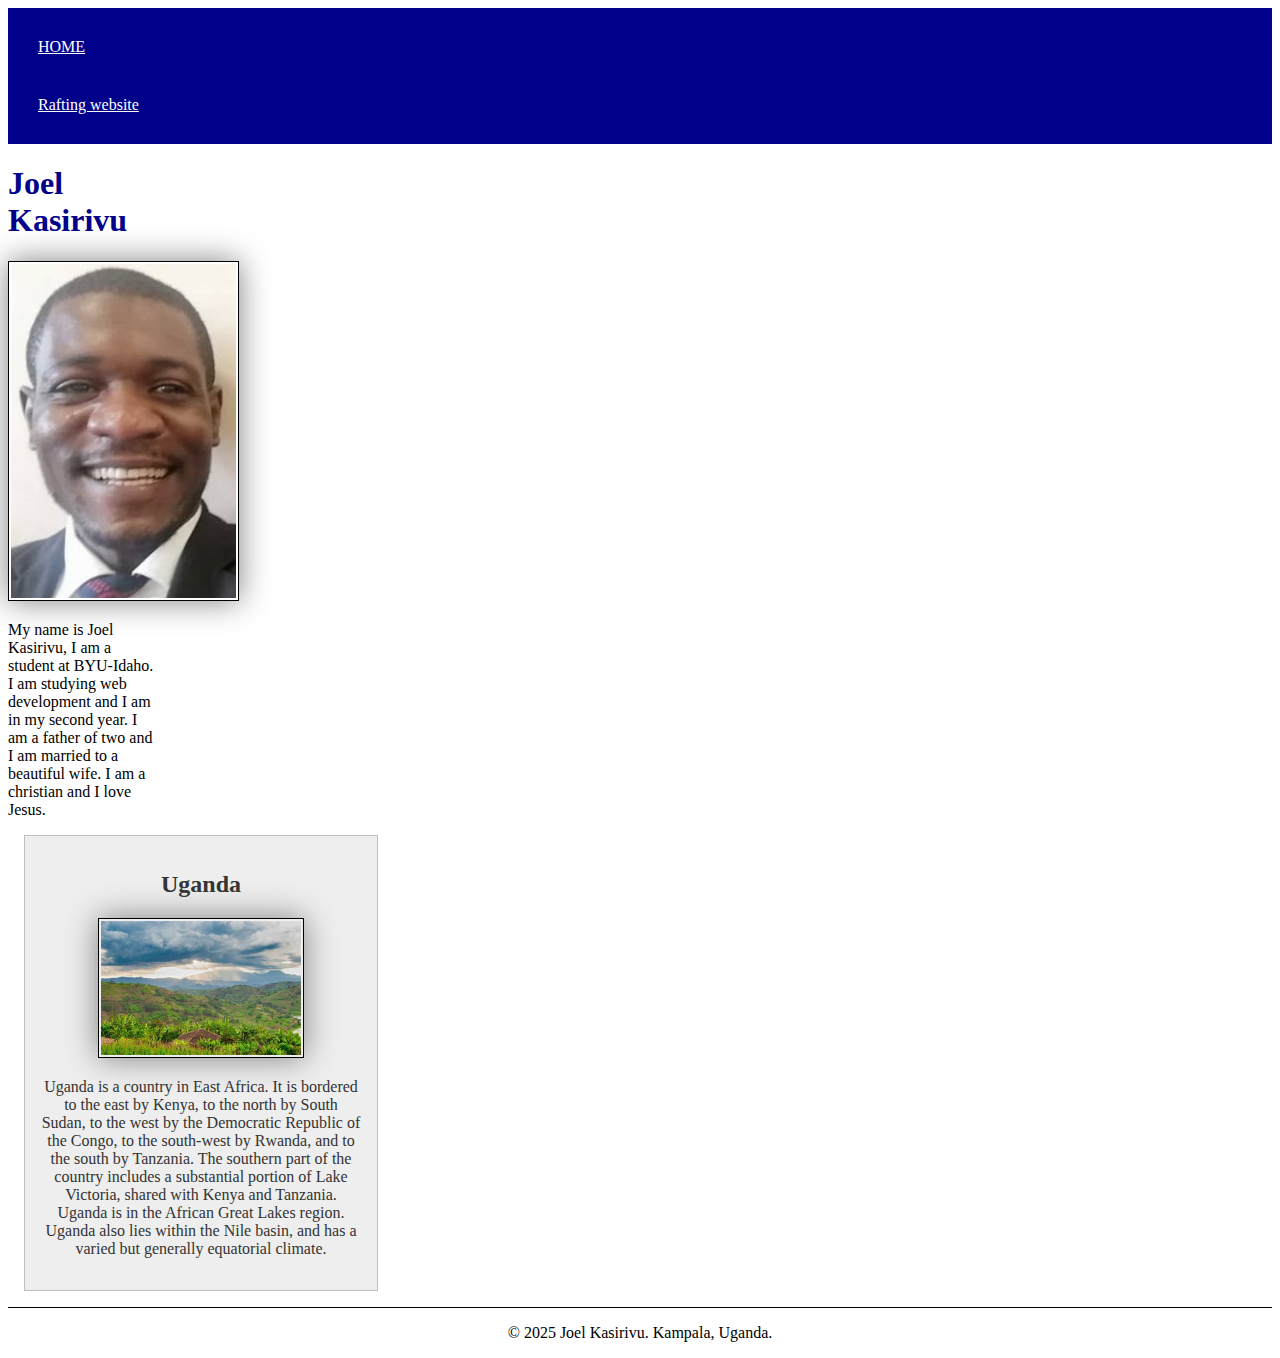
<file: index.html>
<!DOCTYPE html>
<html lang="en">
<head>
    <meta charset="UTF-8">
    <meta name="viewport" content="width=device-width, initial-scale=1.0">
    <title>Joel Kasirivu |Wdd130</title>
    <link rel="stylesheet" href="styles/styles.css">
    <meta name="description" content="Joel Kasirivu's personal website, web devolopement"">
    <meta name="author" content="Joel Kasirivu">
</head>
<body>
    <header>
        <nav>
            <a href="#">HOME</a>
            <a href="wwr/">Rafting website</a>
        </nav>
    </header>
    <main>
        <h1>Joel Kasirivu</h1>
        <img src="aboutme/images/profile.jpg" alt="Joel Kasirivu">
        <p>My name is Joel Kasirivu, I am a student at BYU-Idaho. I am studying web development and I am in my second year. I am a father of two and I am married to a beautiful wife. I am a christian and I love Jesus.</p>
    </main>
    <aside>
        <h2>Uganda</h2>
        <img src="aboutme/images/uganda.jpeg" alt="Uganda the pearl of Africa">
        <p>Uganda is a country in East Africa. It is bordered to the east by Kenya, to the north by South Sudan, to the west by the Democratic Republic of the Congo, to the south-west by Rwanda, and to the south by Tanzania. The southern part of the country includes a substantial portion of Lake Victoria, shared with Kenya and Tanzania. Uganda is in the African Great Lakes region. Uganda also lies within the Nile basin, and has a varied but generally equatorial climate.</p>
    </aside>
    <footer>
        <p>© 2025 Joel Kasirivu. Kampala, Uganda.</p>
    </footer>
</body>
</html>
</file>
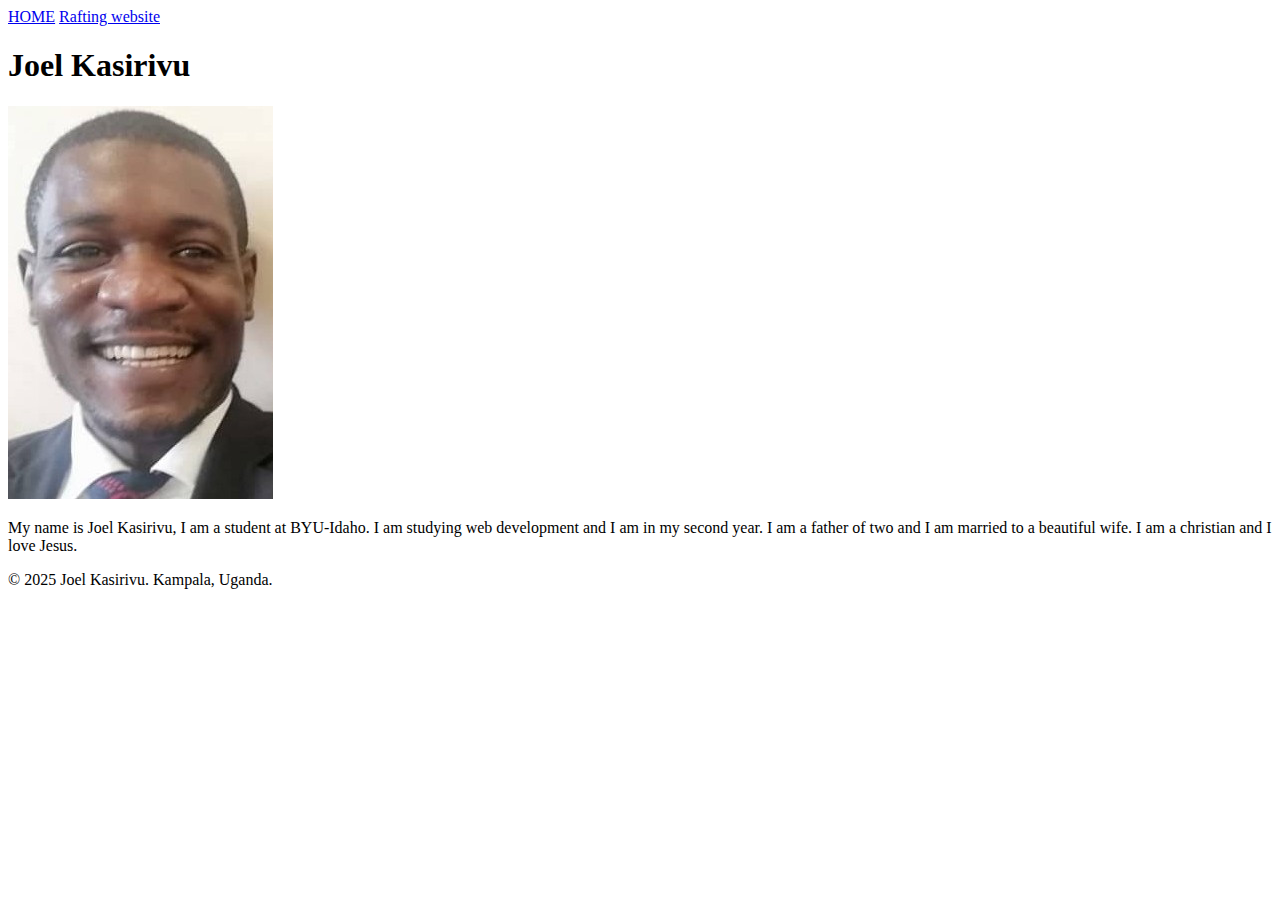
<file: aboutme/index.html>
<!DOCTYPE html>
<html lang="en">
<head>
    <meta charset="UTF-8">
    <meta name="viewport" content="width=device-width, initial-scale=1.0">
    <title>Joel Kasirivu |Wdd130</title>
</head>
<body>
    <header>
        <nav>
            <a href="#">HOME</a>
            <a href="wwr/">Rafting website</a>
        </nav>
    </header>
    <main>
        <h1>Joel Kasirivu</h1>
        <img src="images/profile.jpg" alt="Joel Kasirivu">
        <p>My name is Joel Kasirivu, I am a student at BYU-Idaho. I am studying web development and I am in my second year. I am a father of two and I am married to a beautiful wife. I am a christian and I love Jesus.</p>
    </main>
    <footer>
        <p>© 2025 Joel Kasirivu. Kampala, Uganda.</p>
    </footer>
</body>
</html>
</file>
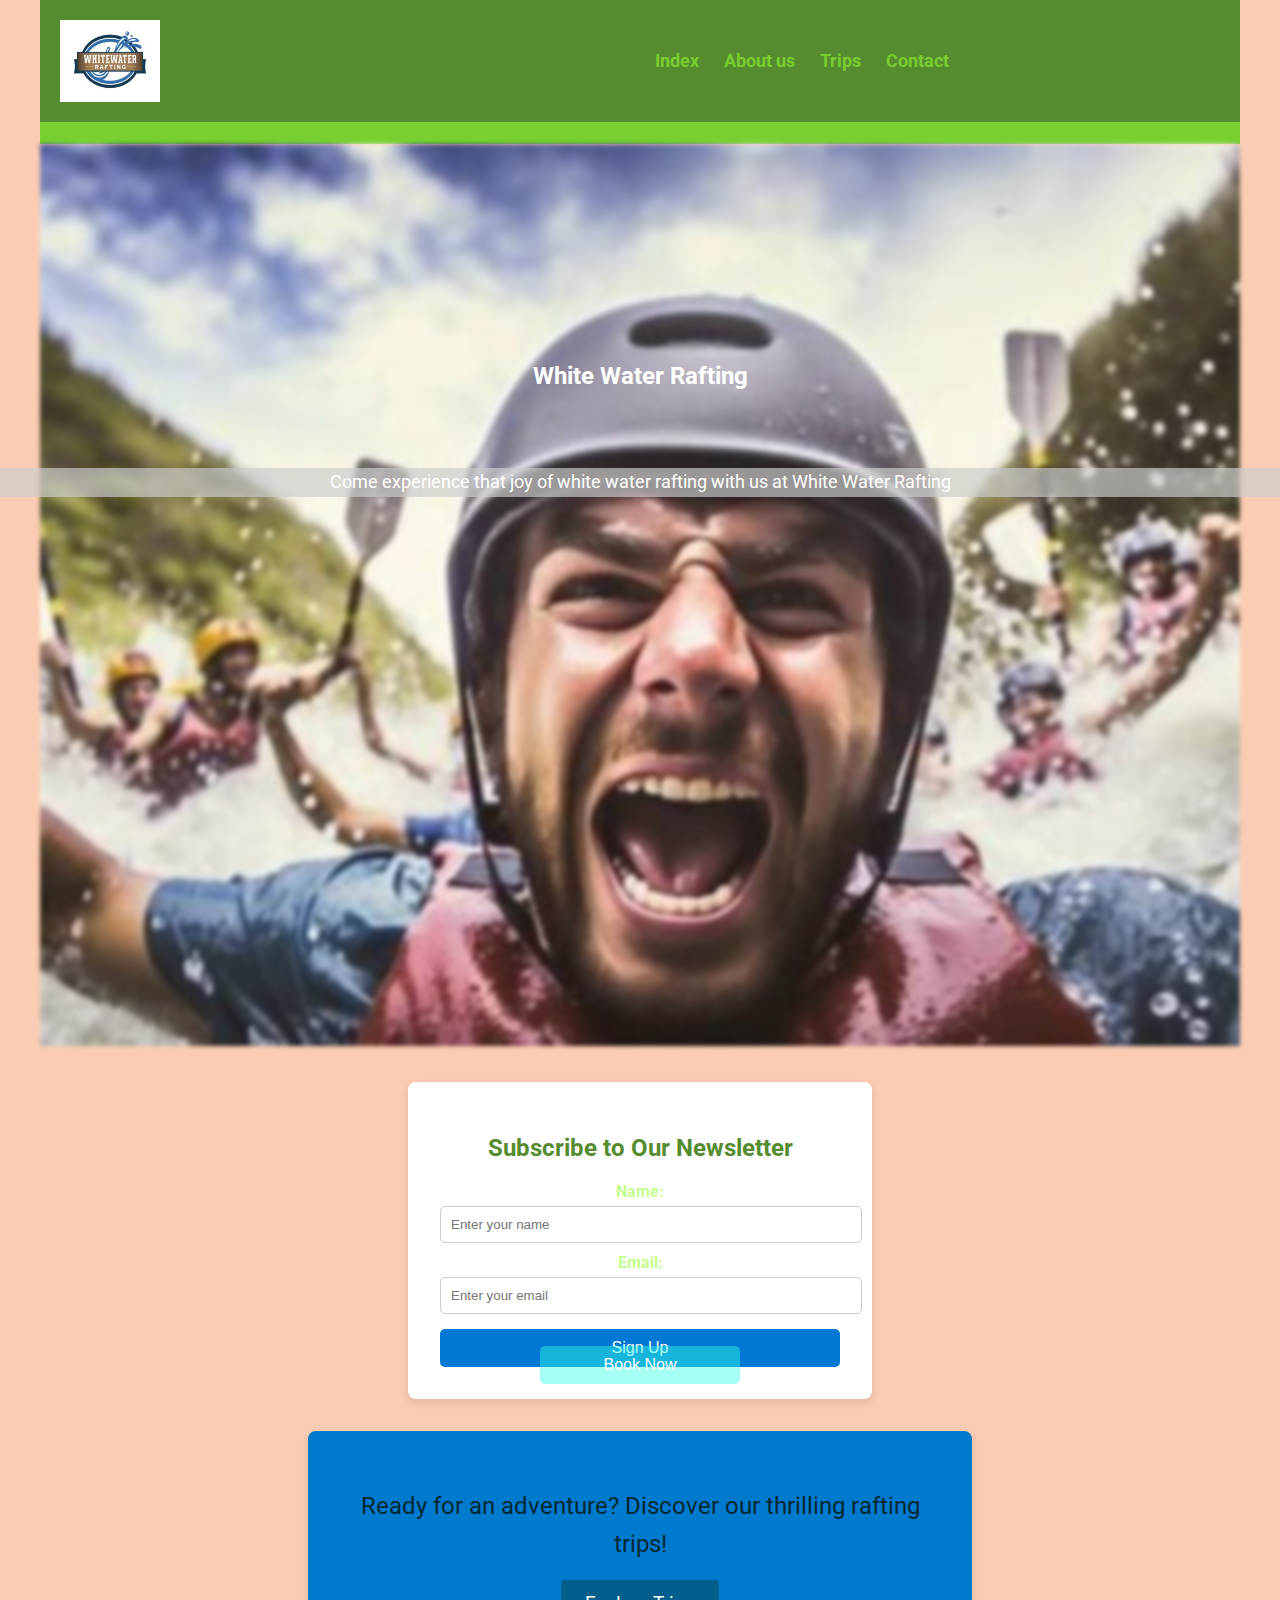
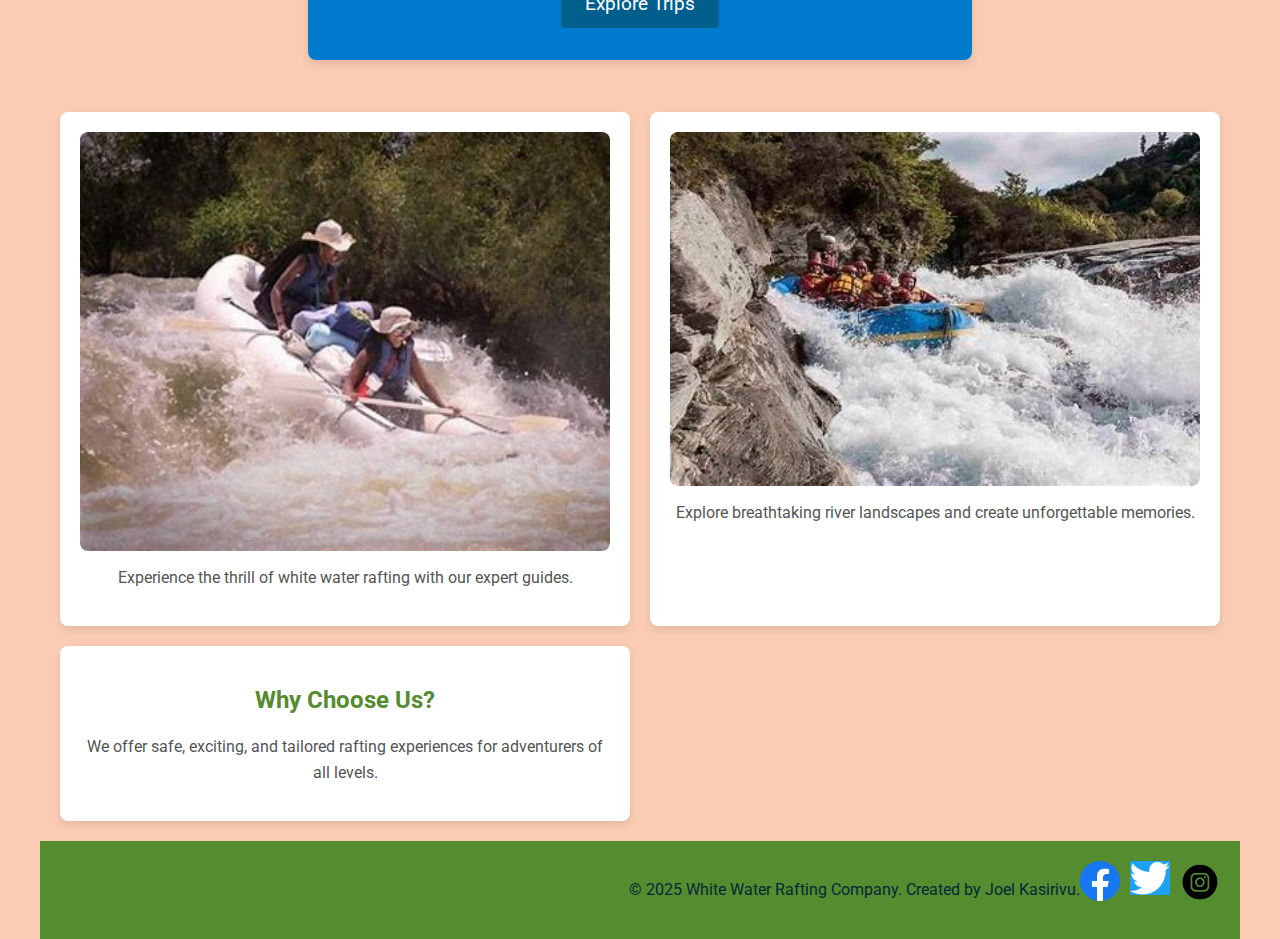
<file: wwr/index.html>
<!DOCTYPE html>
<html lang="en">
<head>
    <meta charset="UTF-8">
    <meta name="viewport" content="width=device-width, initial-scale=1.0">
    <title>White Water Rafting Home Page</title>
    <link rel="preconnect" href="https://fonts.googleapis.com">
    <link rel="preconnect" href="https://fonts.gstatic.com" crossorigin>
    <link href="https://fonts.googleapis.com/css2?family=Roboto:ital,wght@0,100..900;1,100..900&display=swap" rel="stylesheet">
    <link rel="stylesheet" href="styles/rafting.css">
    <meta name="description" content="White Water Rafting Home page.">
    <meta name="author" content="Joel Kasirivu">
</head>
<body>
    <header class = "grid-container">
        <img src="./images/logo.jpg" alt="company logo">
        <!--navigation bar-->
        <nav>
            <ul class = "navlist">
                <li><a href="index.html">Index</a></li>
                <li><a href="about.html">About us</a></li>
                <li><a href="trips.html">Trips</a></li>
                <li><a href="contact.html">Contact</a></li>
            </ul>
        </nav>
   
    </header>
    <main>
        <!-- Hero div -->
        <div class = "hero">
            <img src ="./images/hero.jpg" alt="White Water Rafting">
            <h1>White Water Rafting</h1>
            <p>Come experience that joy of white water rafting with us at White Water Rafting</p>
            <button class="book-now-button">Book Now</button>
        </div>



        

        <!--adding the newletter container with sign-up-->

        <div class="newsletter-container">
            <h2>Subscribe to Our Newsletter</h2>
            <form class="newsletter-form" action="subscribe.php" method="post">
              <label for="name">Name:</label>
              <input type="text" id="name" name="name" required placeholder="Enter your name">
              
              <label for="email">Email:</label>
              <input type="email" id="email" name="email" required placeholder="Enter your email">
              
              <button type="submit">Sign Up</button>
            </form>
        </div>

        <!--add the call to action-->
        <div class="cta-container">
            <p class="cta-message">Ready for an adventure? Discover our thrilling rafting trips!</p>
            <a href="trips.html" class="cta-button">Explore Trips</a> 
        </div>

        <!--add the grid layout with images-->
        <div class="grid-container">
            <div class="grid-item">
                <img src="./images/rafting6.jpg" alt="Rafting Adventure">
                <p>Experience the thrill of white water rafting with our expert guides.</p>
            </div>
        
            <div class="grid-item">
                <img src="./images/rafting5.jpg" alt="Scenic River">
                <p>Explore breathtaking river landscapes and create unforgettable memories.</p>
            </div>
            <div class="grid-item">
                <h2>Why Choose Us?</h2>
                <p>We offer safe, exciting, and tailored rafting experiences for adventurers of all levels.</p>
            </div>
        </div>
        
        
    </main>
    <footer class = "footer">
        <!-- Copyright Info -->
        <p>&copy; 2025 White Water Rafting Company. Created by Joel Kasirivu.</p>
        <nav class = "sociallinks">
            <!-- Social Media Links -->
            <a href="https://facebook.com">
                <img src="./images/facebook.png" alt="Facebook"></a>
            <a href="https://twitter.com">
                <img src="./images/twitter.png" alt="Twitter"></a>
            <a href="https://instagram.com">
                <img src="./images/instagram.png" alt="Instagram"></a>
        </nav>
    </footer>
</body>
</html>
</file>
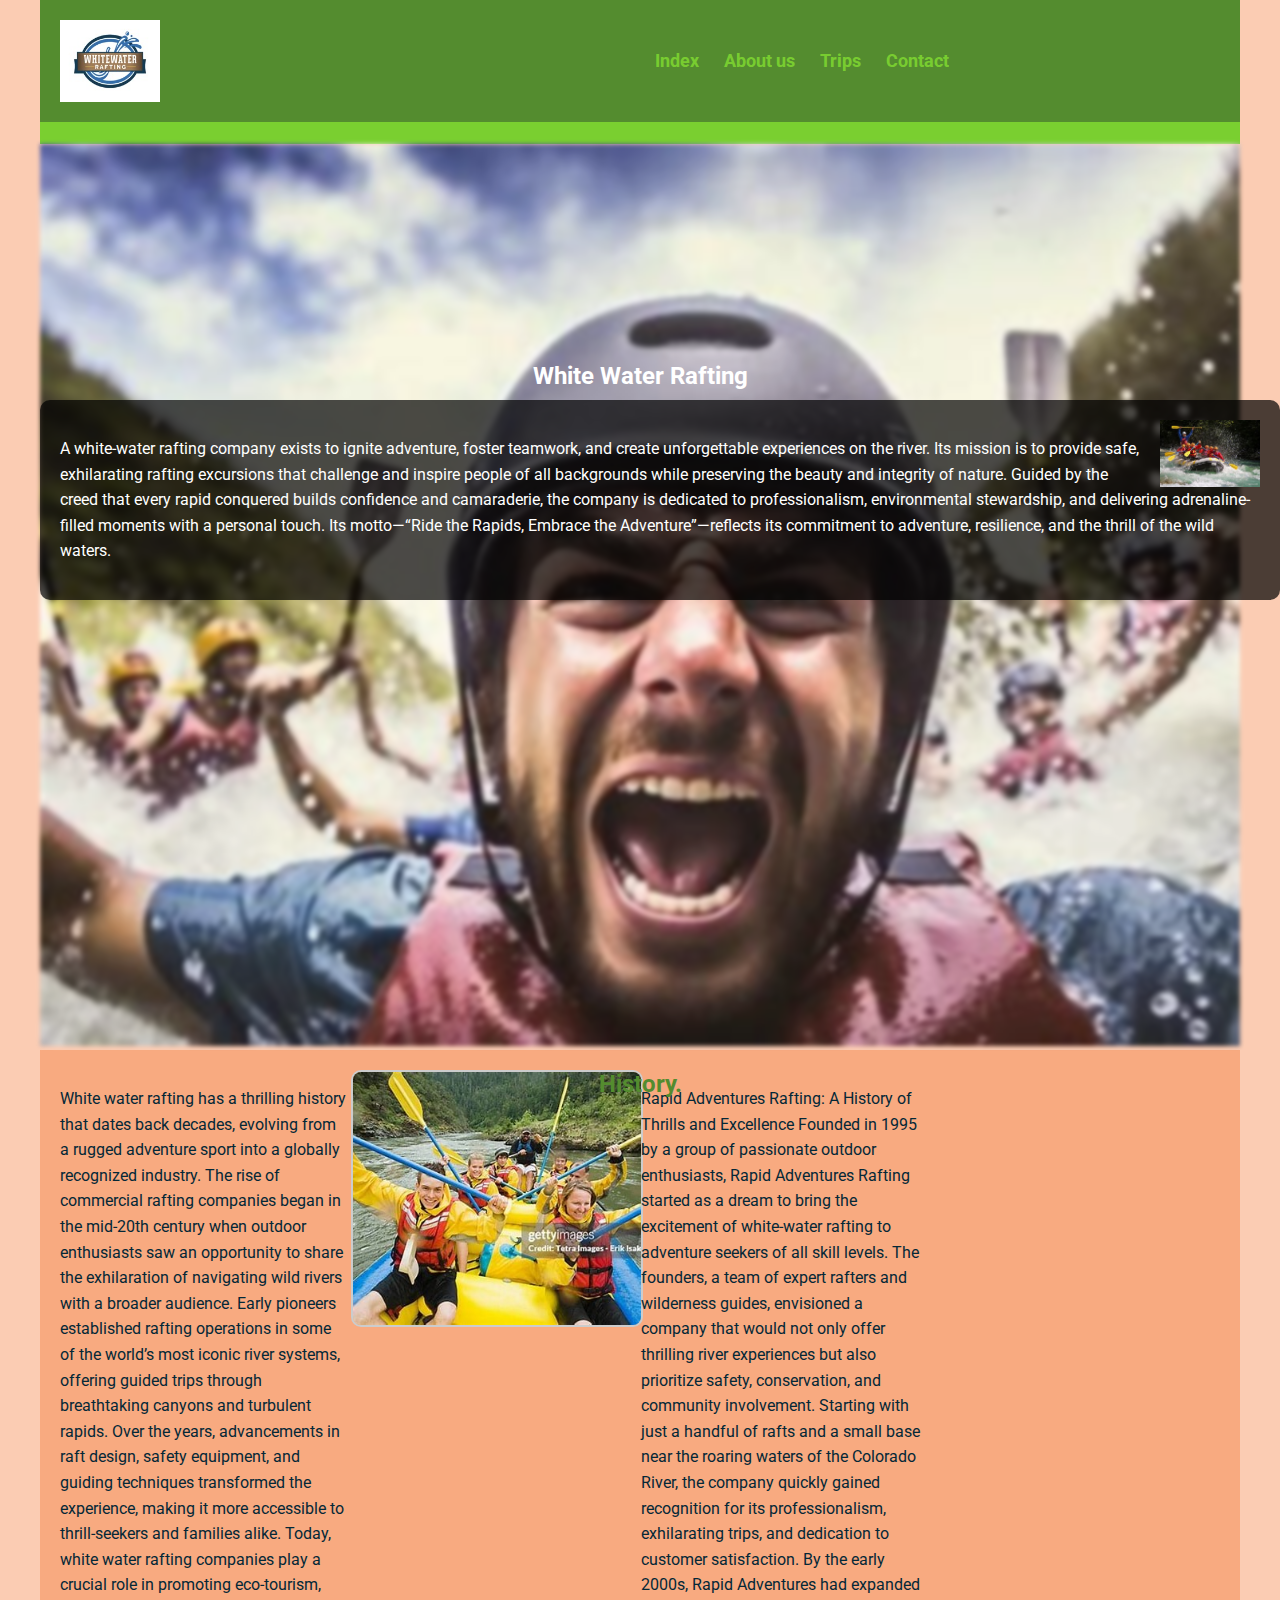
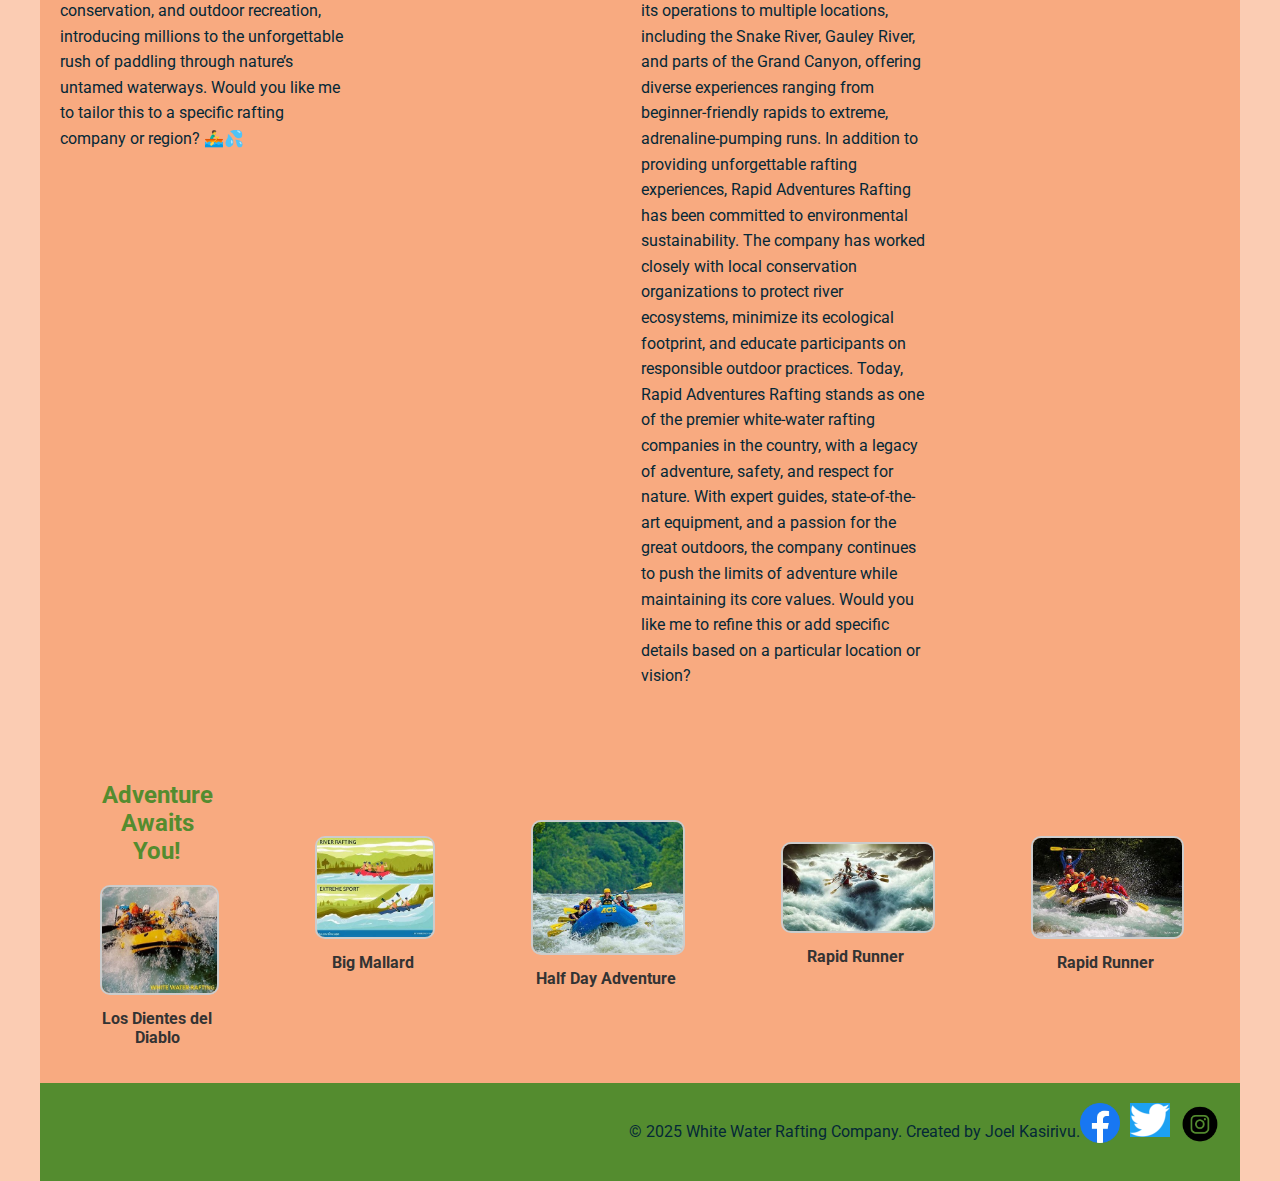
<file: wwr/about.html>
<!DOCTYPE html>
<html lang="en">
<head>
    <meta charset="UTF-8">
    <meta name="viewport" content="width=device-width, initial-scale=1.0">
    <title>White Water Rafting About Us</title>
    <link rel="preconnect" href="https://fonts.googleapis.com">
    <link rel="preconnect" href="https://fonts.gstatic.com" crossorigin>
    <link href="https://fonts.googleapis.com/css2?family=Roboto:ital,wght@0,100..900;1,100..900&display=swap" rel="stylesheet">
    <link rel="stylesheet" href="styles/rafting.css">
    <meta name="description" content="White Water Rafting Company.">
    <meta name="author" content="Joel Kasirivu">
</head>
<body>
    <header class = "grid-container">
        <img src="./images/logo.jpg" alt="company logo">
        <!--navigation bar-->
        <nav>
            <ul class = "navlist">
                <li><a href="index.html">Index</a></li>
                <li><a href="about.html">About us</a></li>
                <li><a href="trips.html">Trips</a></li>
                <li><a href="contact.html">Contact</a></li>
            </ul>
        </nav>
   
    </header>
    <main>
        <!-- Hero div -->
        <div class = "hero">
            <img src ="./images/hero.jpg" alt="White Water Rafting">
            <h1>White Water Rafting</h1>
        </div>
            <!-- Article Section -->
        <article>
            <img src="./images/winner.jpg" alt="winners">
            <p>A white-water rafting company exists to ignite adventure, foster teamwork, and create unforgettable experiences on the river. Its mission is to provide safe, exhilarating rafting excursions that challenge and inspire people of all backgrounds while preserving the beauty and integrity of nature. Guided by the creed that every rapid conquered builds confidence and camaraderie, the company is dedicated to professionalism, environmental stewardship, and delivering adrenaline-filled moments with a personal touch. Its motto—“Ride the Rapids, Embrace the Adventure”—reflects its commitment to adventure, resilience, and the thrill of the wild waters.</p>
        </article>
        
        <!-- history section-->
        <section class = "history">
            <h2>History.</h2>
            <p>White water rafting has a thrilling history that dates back decades, evolving from a rugged adventure sport into a globally recognized industry. The rise of commercial rafting companies began in the mid-20th century when outdoor enthusiasts saw an opportunity to share the exhilaration of navigating wild rivers with a broader audience. Early pioneers established rafting operations in some of the world’s most iconic river systems, offering guided trips through breathtaking canyons and turbulent rapids. Over the years, advancements in raft design, safety equipment, and guiding techniques transformed the experience, making it more accessible to thrill-seekers and families alike. Today, white water rafting companies play a crucial role in promoting eco-tourism, conservation, and outdoor recreation, introducing millions to the unforgettable rush of paddling through nature’s untamed waterways.
                Would you like me to tailor this to a specific rafting company or region? 🚣‍♂️💦
                </p>
            <img src = "./images/happy.jpg" alt= "history of rafting">
            <p>Rapid Adventures Rafting: A History of Thrills and Excellence
                Founded in 1995 by a group of passionate outdoor enthusiasts, Rapid Adventures Rafting started as a dream to bring the excitement of white-water rafting to adventure seekers of all skill levels. The founders, a team of expert rafters and wilderness guides, envisioned a company that would not only offer thrilling river experiences but also prioritize safety, conservation, and community involvement.
                Starting with just a handful of rafts and a small base near the roaring waters of the Colorado River, the company quickly gained recognition for its professionalism, exhilarating trips, and dedication to customer satisfaction. By the early 2000s, Rapid Adventures had expanded its operations to multiple locations, including the Snake River, Gauley River, and parts of the Grand Canyon, offering diverse experiences ranging from beginner-friendly rapids to extreme, adrenaline-pumping runs.
                In addition to providing unforgettable rafting experiences, Rapid Adventures Rafting has been committed to environmental sustainability. The company has worked closely with local conservation organizations to protect river ecosystems, minimize its ecological footprint, and educate participants on responsible outdoor practices.
                Today, Rapid Adventures Rafting stands as one of the premier white-water rafting companies in the country, with a legacy of adventure, safety, and respect for nature. With expert guides, state-of-the-art equipment, and a passion for the great outdoors, the company continues to push the limits of adventure while maintaining its core values.
                Would you like me to refine this or add specific details based on a particular location or vision?
                </p>
        </section>
        <!-- Adventure Awaits Section -->
        <section class = "adventure">
            <figure>
                <h2>Adventure Awaits You!</h2>
                <img src="./images/adventure.jpg" alt="Rafting Adventure 1">
                <figcaption>Los Dientes del Diablo</figcaption>
            </figure>

            <figure> 
                <img src="./images/history.jpg" alt="Rafting Adventure 2">
                <figcaption>Big Mallard</figcaption>
            </figure>
            
            <figure>
                <img src="./images/aganstallodds.jpg" alt="Rafting Adventure 3">
                <figcaption>Half Day Adventure</figcaption>
            </figure>

            <figure>
                <img src="./images/challenge.jpg" alt="Rafting Adventure 4">
                <figcaption>Rapid Runner</figcaption>
            </figure>

            <figure>
                <img src="./images/winner.jpg" alt="Rafting Adventure 3">
                <figcaption>Rapid Runner</figcaption>
            </figure>
            
        </section>
        
    </main>
    <footer class = "footer">
        <!-- Copyright Info -->
        <p>&copy; 2025 White Water Rafting Company. Created by Joel Kasirivu.</p>
        <nav class = "sociallinks">
            <!-- Social Media Links -->
            <a href="https://facebook.com">
                <img src="./images/facebook.png" alt="Facebook"></a>
            <a href="https://twitter.com">
                <img src="./images/twitter.png" alt="Twitter"></a>
            <a href="https://instagram.com">
                <img src="./images/instagram.png" alt="Instagram"></a>
        </nav>
    </footer>
</body>
</html>
</file>
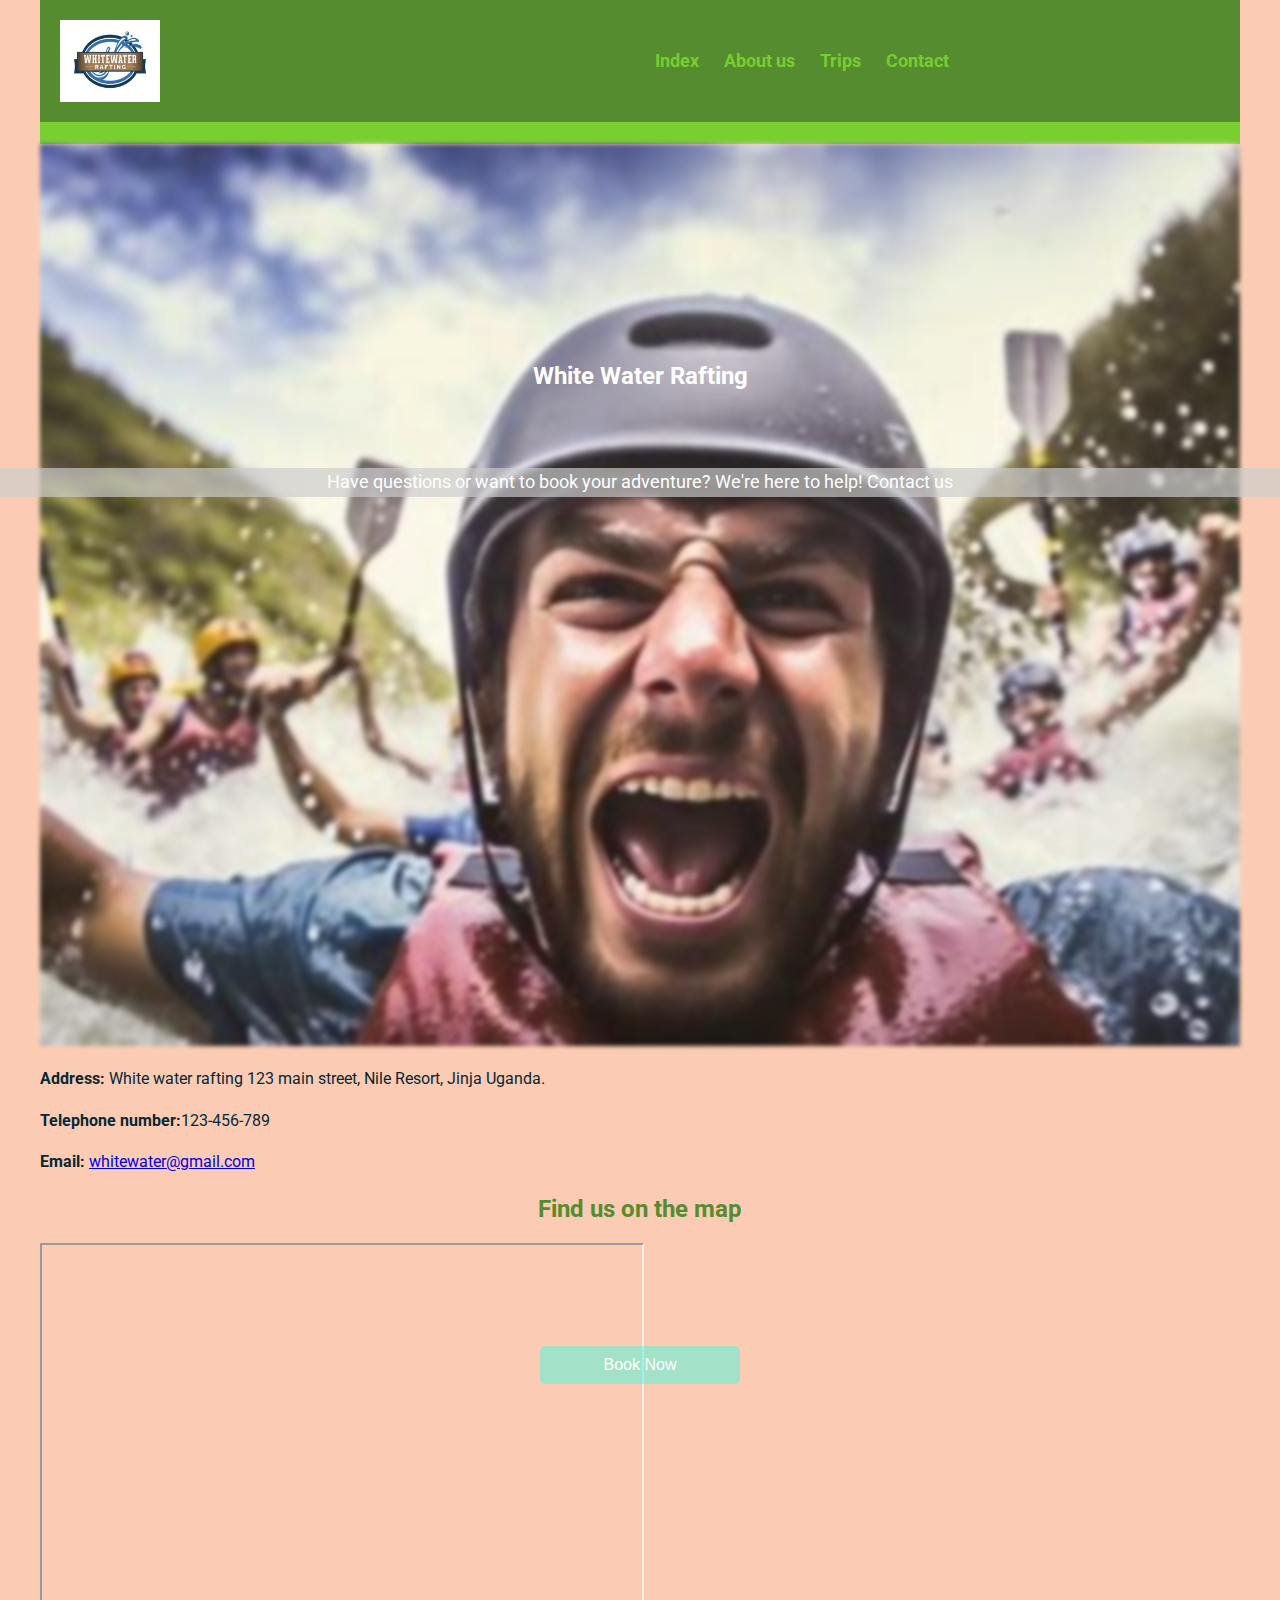
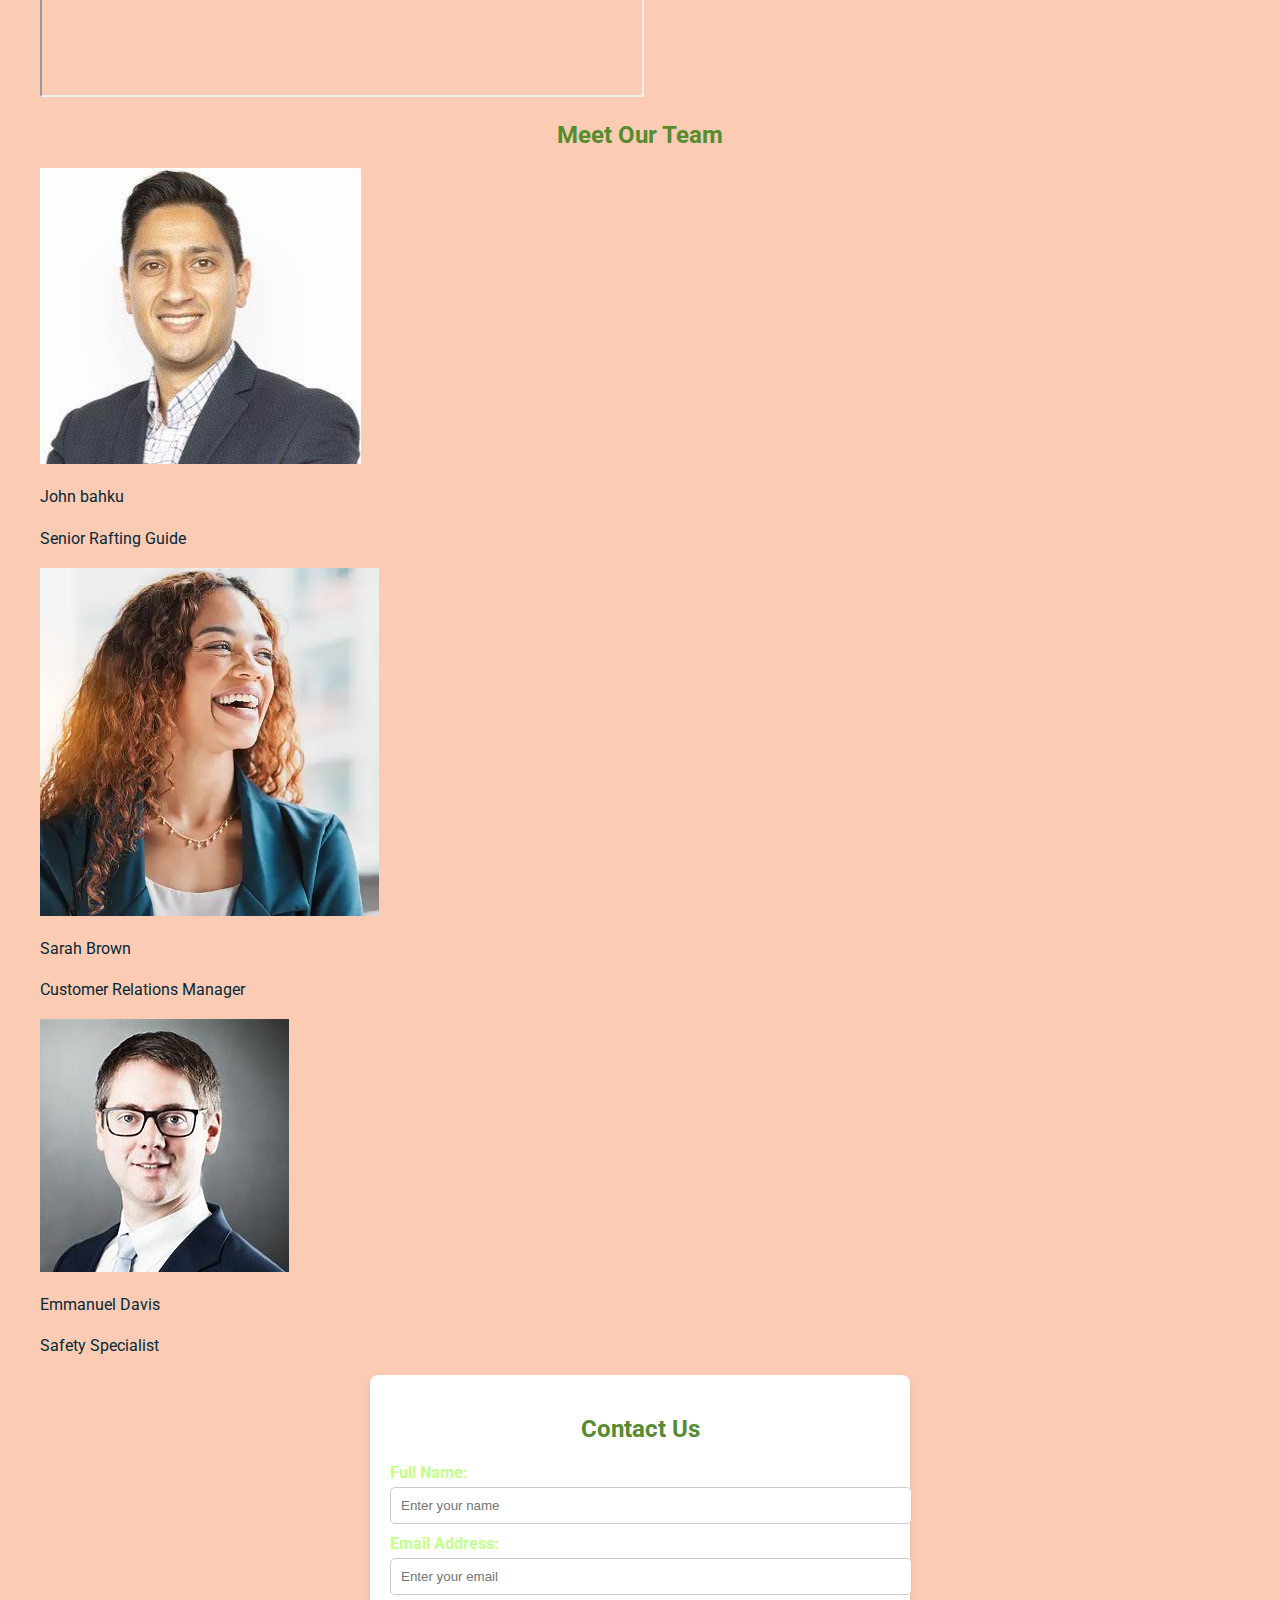
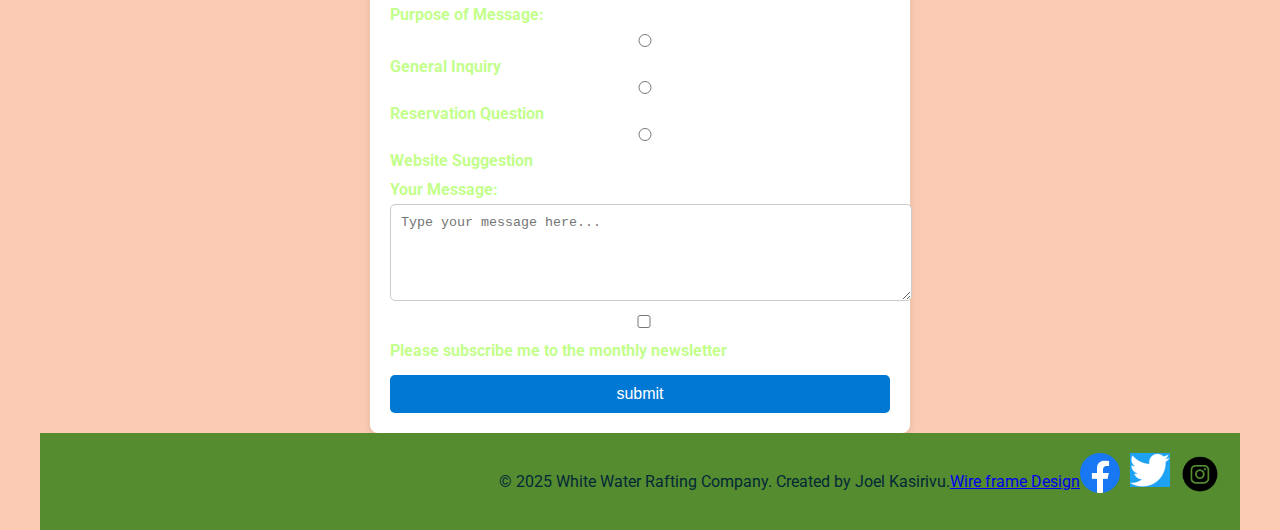
<file: wwr/contact.html>
<!DOCTYPE html>
<html lang="en">
<head>
    <meta charset="UTF-8">
    <meta name="viewport" content="width=device-width, initial-scale=1.0">
    <title>Contact Us White Water Rafting</title>
    <link rel="preconnect" href="https://fonts.googleapis.com">
    <link rel="preconnect" href="https://fonts.gstatic.com" crossorigin>
    <link href="https://fonts.googleapis.com/css2?family=Roboto:ital,wght@0,100..900;1,100..900&display=swap" rel="stylesheet">
    <link rel="stylesheet" href="styles/rafting.css">
    <meta name="description" content="Experience the thrill of rafting with us here at white water rafting, breathtaking rapids,expert-guided adventures, and unforgettaable memories. book your adventure today!">
    <meta name="author" content="Joel Kasirivu">
</head>
<body>
    <header class = "grid-container">
        <img src="./images/logo.jpg" alt="company logo">
        <!--navigation bar-->
        <nav>
            <ul class = "navlist">
                <li><a href="index.html">Index</a></li>
                <li><a href="about.html">About us</a></li>
                <li><a href="trips.html">Trips</a></li>
                <li><a href="contact.html">Contact</a></li>
            </ul>
        </nav>
   
    </header>
    <main>
        <!-- Hero div -->
        <div class = "hero">
            <img src ="./images/hero.jpg" alt="White Water Rafting">
            <h1>White Water Rafting</h1>
            <p>Have questions or want to book your adventure? We're here to help! Contact us</p>
            <button class="book-now-button">Book Now</button>
        </div>

        <div>
            <p><b>Address:</b> White water rafting 123 main street, Nile Resort, Jinja Uganda.</p>
            <p><b>Telephone number:</b>123-456-789</p>
            <p><b>Email:</b> <a href="whitewater@gmail.com">whitewater@gmail.com</a></p>
        </div>

        <div class = "map">
            <h2>Find us on the map</h2>
            <iframe src="https://www.google.com/maps/embed?pb=!1m18!1m12!1m3!1d3127.3356615280777!2d33.175811673670914!3d0.4583105995372007!2m3!1f0!2f0!3f0!3m2!1i1024!2i768!4f13.1!3m3!1m2!1s0x177bc9117e528603%3A0xa3349e4d48fb1f09!2sJinja%20Nile%20Resort%20Uganda!5e1!3m2!1sen!2sug!4v1744290465203!5m2!1sen!2sug" width="600" height="450";" allowfullscreen="" loading="lazy" referrerpolicy="no-referrer-when-downgrade"></iframe>

        </div>

        <div class = "team-section">
            <h2>Meet Our Team</h2>
            <div class = "team-member">
                <img src="./images/client2.jpg" alt="Team Member 1">
                <p class="caption">John bahku</p>
                <p class="title">Senior Rafting Guide</p>
            </div>
            <div class = "employee">
                <img src="./images/client1.jpg" alt="Team Member 2">
                <p class="caption">Sarah Brown</p>
                <p class="title">Customer Relations Manager</p>
            </div>
            <div class = "employee">
                <img src="./images/client3.jpg" alt="Team Member 3">
                <p class="caption">Emmanuel Davis</p>
                <p class="title">Safety Specialist</p>
            </div>

        </div>
        <div class="form-container">
        <h2>Contact Us</h2>
        <form action="submit_form.php" method="post">

            <!-- User Name -->
            <label for="name">Full Name:</label>
            <input type="text" id="name" name="name" placeholder="Enter your name" required>

            <!-- User Email -->
            <label for="email">Email Address:</label>
            <input type="email" id="email" name="email" placeholder="Enter your email" required>

            <!-- Purpose of Message -->
            <label>Purpose of Message:</label>
            <div class="radio-group">
                <input type="radio" id="general" name="purpose" value="General Inquiry" required>
                <label for="general">General Inquiry</label>

                <input type="radio" id="reservation" name="purpose" value="Reservation Question">
                <label for="reservation">Reservation Question</label>

                <input type="radio" id="suggestion" name="purpose" value="Website Suggestion">
                <label for="suggestion">Website Suggestion</label>
            </div>

            <!-- Message -->
            <label for="message">Your Message:</label>
            <textarea id="message" name="message" rows="5" placeholder="Type your message here..." required></textarea>

            <!-- Newsletter Subscription -->
            <div class="checkbox-group">
                <input type="checkbox" id="subscribe" name="subscribe">
                <label for="subscribe">Please subscribe me to the monthly newsletter</label>
            </div>

            <!-- Submit Button -->
            <button type="submit">submit</button>

        </form>
    </div>
    </main>
    <footer class = "footer">
        <!-- Copyright Info -->
        <p>&copy; 2025 White Water Rafting Company. Created by Joel Kasirivu.</p>
        <p>
            <a href="https://app.moqups.com/ZvKryKMIJUGcOxS5MWppJa6lwRZu9y8R/view/page/ad64222d5" target="_blank">Wire frame Design</a>
        </p>
            <nav class = "sociallinks">
            <!-- Social Media Links -->
            <a href="https://facebook.com">
                <img src="./images/facebook.png" alt="Facebook"></a>
            <a href="https://twitter.com">
                <img src="./images/twitter.png" alt="Twitter"></a>
            <a href="https://instagram.com">
                <img src="./images/instagram.png" alt="Instagram"></a>
            
    </footer>
</body>
</html>
</file>
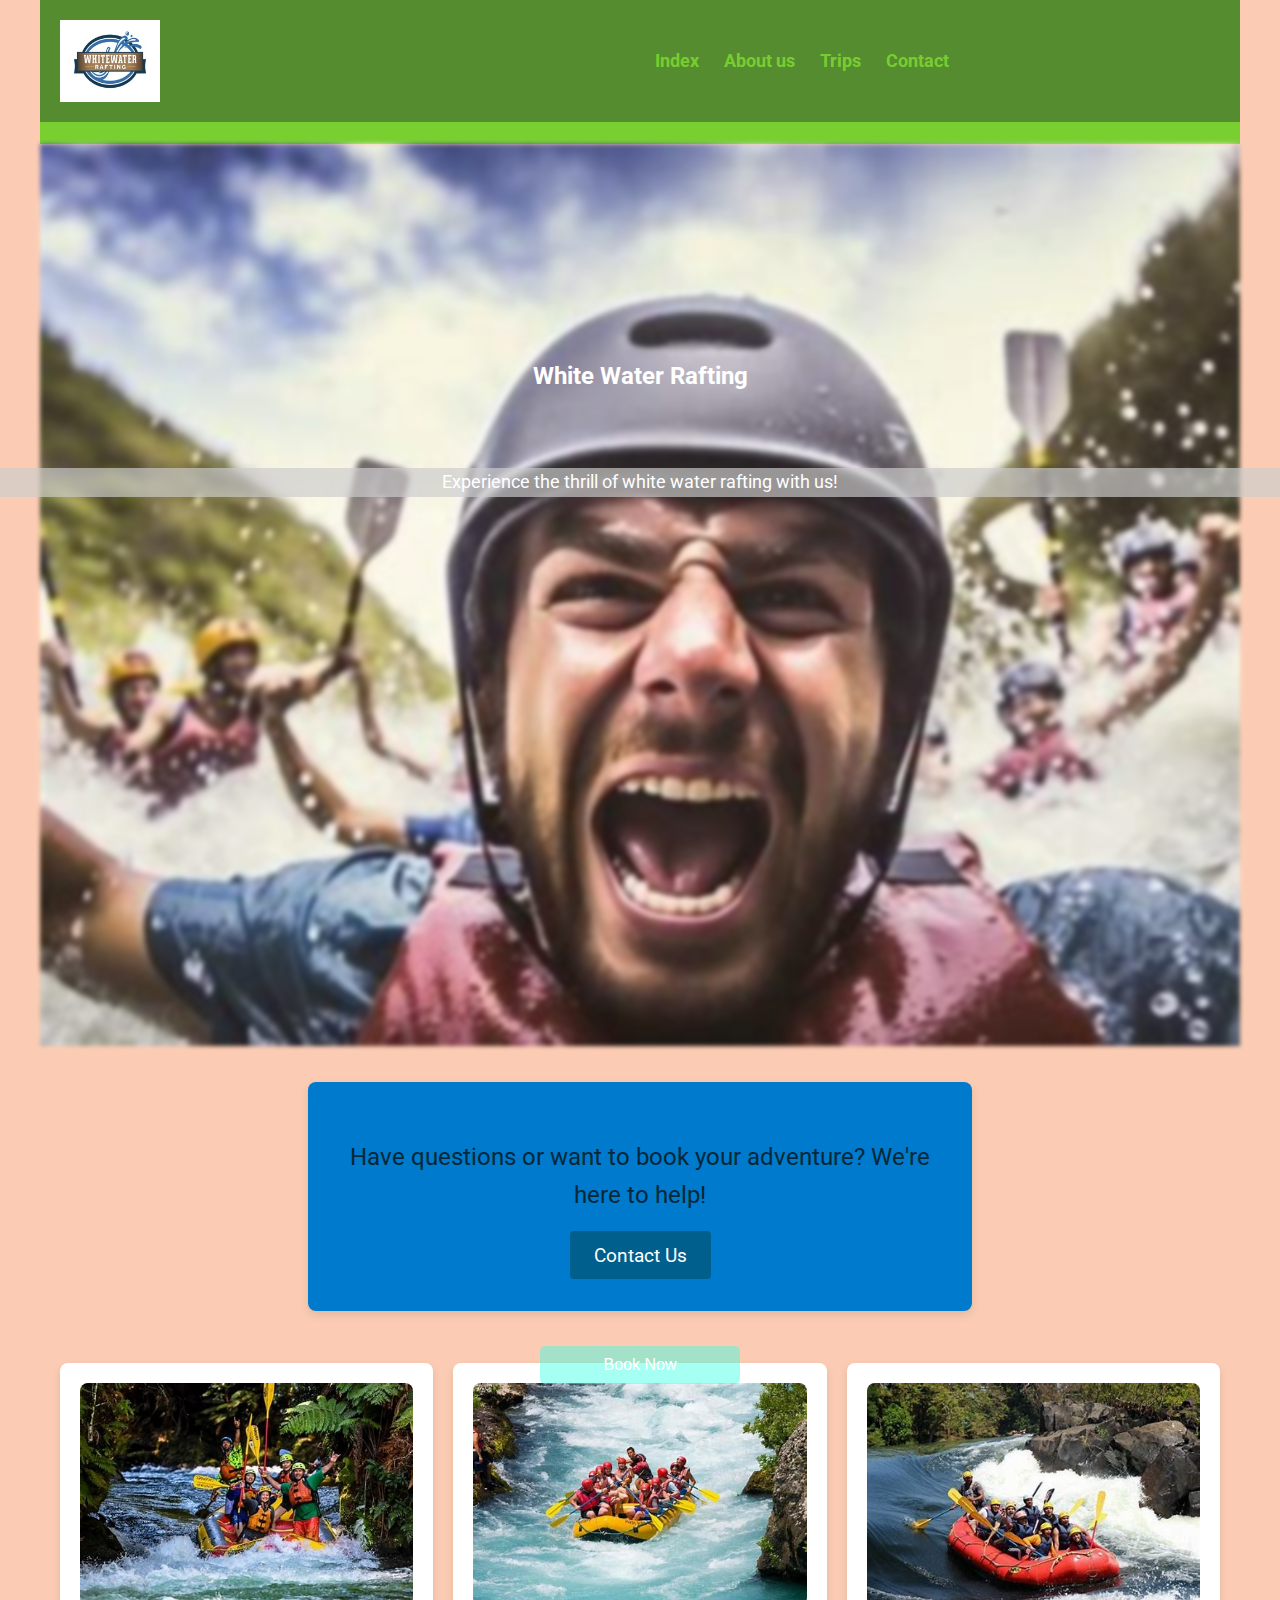
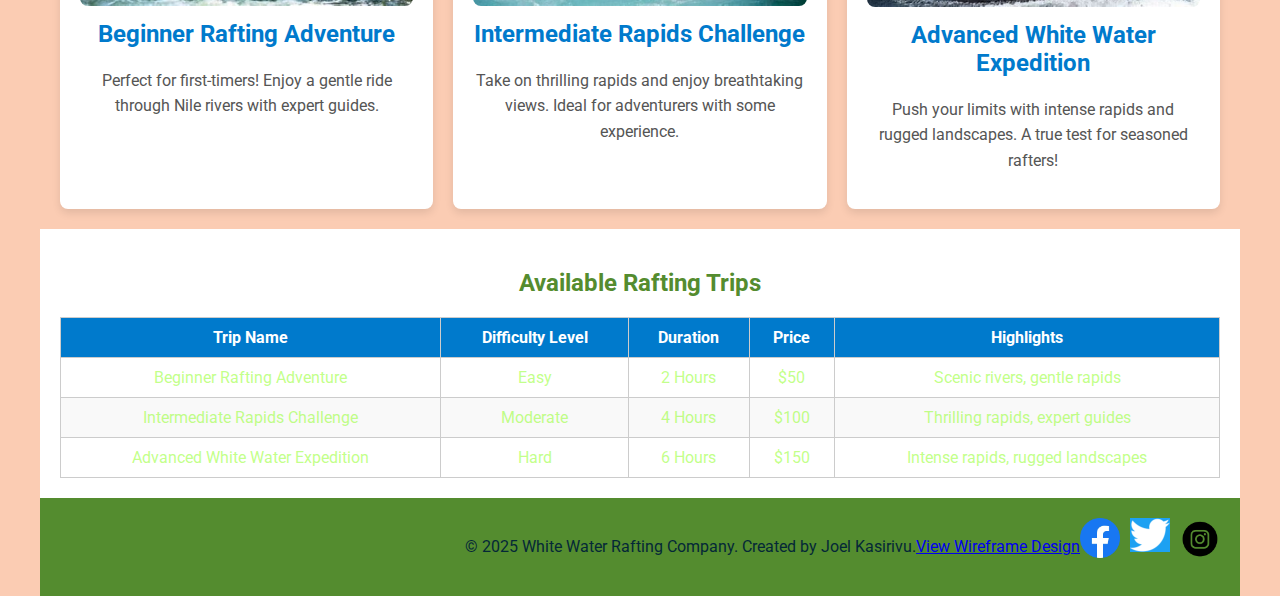
<file: wwr/trips.html>
<!DOCTYPE html>
<html lang="en">
<head>
    <meta charset="UTF-8">
    <meta name="viewport" content="width=device-width, initial-scale=1.0">
    <title>White Water Rafting Trips</title>
    <link rel="preconnect" href="https://fonts.googleapis.com">
    <link rel="preconnect" href="https://fonts.gstatic.com" crossorigin>
    <link href="https://fonts.googleapis.com/css2?family=Roboto:ital,wght@0,100..900;1,100..900&display=swap" rel="stylesheet">
    <link rel="stylesheet" href="styles/rafting.css">
    <meta name="description" content="White Water Rafting Trips.">
    <meta name="author" content="Joel Kasirivu">
</head>
<body>
    <header class = "grid-container">
        <img src="./images/logo.jpg" alt="company logo">
        <!--navigation bar-->
        <nav>
            <ul class = "navlist">
                <li><a href="index.html">Index</a></li>
                <li><a href="about.html">About us</a></li>
                <li><a href="trips.html">Trips</a></li>
                <li><a href="contact.html">Contact</a></li>
            </ul>
        </nav>
   
    </header>
    <main>
        <!-- Hero div -->
        <div class = "hero">
            <img src ="./images/hero.jpg" alt="White Water Rafting">
            <h1>White Water Rafting</h1>
            <p>Experience the thrill of white water rafting with us!</p>
            <button class="book-now-button">Book Now</button>
        </div>

        <div class="cta-container">
            <p class="cta-message">Have questions or want to book your adventure? We're here to help!</p>
            <a href="contact.html" class="cta-button">Contact Us</a>
        </div> 
        
        <section class="trips-container">
            <div class="trip-item">
              <img src="./images/rafting.jpg" alt="Beginner Rafting Trip">
              <h2>Beginner Rafting Adventure</h2>
              <p>Perfect for first-timers! Enjoy a gentle ride through Nile rivers with expert guides.</p>
            </div>
            <div class="trip-item">
              <img src="./images/rafting2.jpg" alt="Intermediate Rafting Trip">
              <h2>Intermediate Rapids Challenge</h2>
              <p>Take on thrilling rapids and enjoy breathtaking views. Ideal for adventurers with some experience.</p>
            </div>
            <div class="trip-item">
              <img src="./images/rafting3.jpg" alt="Advanced Rafting Trip">
              <h2>Advanced White Water Expedition</h2>
              <p>Push your limits with intense rapids and rugged landscapes. A true test for seasoned rafters!</p>
            </div>
          </section>

          <section class="trips-table-container">
            <h2>Available Rafting Trips</h2>
            <table class="trips-table">
              <thead>
                <tr>
                  <th>Trip Name</th>
                  <th>Difficulty Level</th>
                  <th>Duration</th>
                  <th>Price</th>
                  <th>Highlights</th>
                </tr>
              </thead>
              <tbody>
                <tr>
                  <td>Beginner Rafting Adventure</td>
                  <td>Easy</td>
                  <td>2 Hours</td>
                  <td>$50</td>
                  <td>Scenic rivers, gentle rapids</td>
                </tr>
                <tr>
                  <td>Intermediate Rapids Challenge</td>
                  <td>Moderate</td>
                  <td>4 Hours</td>
                  <td>$100</td>
                  <td>Thrilling rapids, expert guides</td>
                </tr>
                <tr>
                  <td>Advanced White Water Expedition</td>
                  <td>Hard</td>
                  <td>6 Hours</td>
                  <td>$150</td>
                  <td>Intense rapids, rugged landscapes</td>
                </tr>
              </tbody>
            </table>
          </section>
    </main>
    <footer class = "footer">
        <!-- Copyright Info -->
        <p>&copy; 2025 White Water Rafting Company. Created by Joel Kasirivu.</p>
        <p>
          <a href="https://app.moqups.com/RAqjr7JQpMODxslUmj943use7MuCeW2j/view/page/ad64222d5" target="_blank">View Wireframe Design</a>
        </p>
        <nav class = "sociallinks">
            <!-- Social Media Links -->
            <a href="https://facebook.com">
                <img src="./images/facebook.png" alt="Facebook"></a>
            <a href="https://twitter.com">
                <img src="./images/twitter.png" alt="Twitter"></a>
            <a href="https://instagram.com">
                <img src="./images/instagram.png" alt="Instagram"></a>
        </nav>
    </footer>
</body>
</html>
</file>
<file: styles/styles.css>
nav {
    background-color: darkblue;
    padding: 10px;
}

nav a {
    color: white;
    display: block;
    padding: 20px;
}

h1 {
    color: darkblue;
}

img {
    width: 25%;
    height: auto;
    border: 1px solid black;
    padding: 2px;
    box-shadow: 0 0 30px gray;
}

p{
    padding: 10px;
}

main {
    max-width: 150px;
}

aside {
    width: 20rem;
    margin: 1rem;
    border: 1px solid rgb(0 0 0 / 0.2); /* 1 */
    padding: 1rem;
    background-color: #eee;
    color: #333;
    text-align: center;
}

aside img {
    width: 200px;
    height: auto;
}

main img {
    width: 150%;
    height: auto;
}

p {padding: 0;}

footer {
    margin-top: 15px;
    border-top: 1px solid #000;
    text-align: center;
}
</file>
<file: wwr/styles/rafting.css>
/* Define CSS variables */
:root {
  --primary-color: #548c2f; 
  --secondary-color: #042837;
  --font-color: #95ff3196;
  --background-color: #f2651954;
  --hero-opacity: 0.9;
}

/* General Styles */
body {
  font-family: "Roboto", sans-serif;
  font-weight: 400;
  
  color: var(--font-color);
  background-color: var(--background-color);
  max-width: 1200px; /* Limit the page width */
  margin: 0 auto;
}

/* Heading and Paragraph Styles */
h1, h2, h3, h4, h5, h6 {
  color: var(--primary-color);
}

p {
  color: var(--secondary-color);
  line-height: 1.6;
}

/* Social Media Image Link Styles */
.sociallinks a {
  text-decoration: none;
}

/*.grid-container {
  margin: 1rem auto;
  display: grid;
  grid-template-columns: 100 1fr 1fr;
  align-items: center;
  border-bottom: 1px solid var(--primary-color);

}

.grid-container img {
  width: 100px;
  height: auto;
  margin: 0 auto;
}*/
/* header styling with css grid */
header {
  display: flex;
  grid-template-columns: auto 1fr auto;
  align-items: center;
  padding: 10px;
  gap: 20px;
  background-color: var(--primary-color);
  border-bottom: 2px solid var(--secondary-color);
}

/* styling the logo */
header img {
  max-width: 100px; /* Adjust size as needed */
  height: auto; /* Maintain aspect ratio */
}

/* styling the title */
header h1 {
  font-size: 24px;
  margin: 0;
  color: var(--font-color);
  font-weight: bold;
}

/* navigation bar styles with css flex*/
header nav {
  display: flex;
  gap: 20px;
}

header nav ul {
  list-style: none;
  padding: 0;
  margin: 0;
  display: flex;
  gap: 15px;
  display: flex;
}

header nav ul li {
  font-size: 18px;
  
}

/* styling the links in the navigation bar */
header nav ul li a {
  text-decoration: none;
  color: var(--font-color);
  font-weight: bold;
  padding: 15px 10px;
  transition: background-color 0.3s, color 0.3s;
}

/* styling the links in the navigation bar on hover */
header nav ul li a:hover {
  background-color: var(--secondary-color);
  color: #0056b3;
}



/* Navigation Styles */
  .navlist li {
    display: inline-block;
    text-decoration: none;
    background-color: var(--primary-color);
    margin-bottom: 0px;;
  }
  
  .navlist a {
    float: right;
    text-decoration: none;
    color: var(--font-color);
    padding: 5px 5px;
    transition: background-color 0.3s, color 0.3s;
  }   

  .navlist a:hover {
    background-color: var(--secondary-color);
    color: var(--font-color);
  }




/* Hero Container Styles */
.hero div {
  position: relative;
  

}

.hero img {
  width: 100%;
  height: auto;
  opacity: var(--hero-opacity); /* Adjust opacity for the hero image */
  filter: blur(2px); /* Optional: Add a slight blur effect */
}

h1 {
  position: absolute;

  top: 200px;
  color: rgba(0, 255, 200, 0.479)
}

/* artictle styles */

  article {
      position: absolute;
      top: 400px;
      background-color: rgba(0, 0, 0, 0.7); /* Dark background with 70% opacity */
      
      padding: 20px; /* Adds spacing for better layout */
      border-radius: 10px; /* Softens the edges for a sleek look */
  }

  article p{
    color: white; /* Ensures text is readable */

  }

  article img {
      width: 100px; /* Adjust size as needed */
      float: right; /* Aligns the image to the right */
      margin-left: 20px; /* Adds space between text and image */
  }
  
  .hero article img {
      width: 100px; /* Adjust size as needed */
      float: right; /* Aligns the image to the right */

      
  }
/* styles for the footer */
.footer {
  display: flex;
  justify-content: flex-end;
  padding: 20px;
  background-color: var(--primary-color);
}

.sociallinks {
  display: flex;
  gap: 10px; /* Space between icons */
}

.sociallinks a img {
  width: 40px; /* Adjust size as needed */
  height: auto; /* Maintain aspect ratio */
  transition: transform 0.3s; /* Smooth hover effect */
}

.sociallinks a img:hover {
  transform: scale(1.1); /* Slightly enlarge on hover */
}

/*--------------------------------------------------------------*/
header {
  display: grid;
  grid-template-columns: auto 1fr auto;
  align-items: center;
  padding: 10px 20px;
  background-color: var(--primary-color);
  border-bottom: 22px solid;
}

header img {
  max-width: 100px; /* Adjust size as needed */
  height: auto; /* Maintain aspect ratio */
  
}

header h1 {
  font-size: 24px;
  margin: 0;
  color: #333;
  font-weight: bold;
}

header nav {
  display: flex;
  gap: 15px;
}

header nav ul {
  list-style: none;
  padding: 0;
  margin: 0;
  display: flex;
  gap: 15px;
}

header nav ul li {
  font-size: 18px;
}
 
/* styling the links in the navigation bar */
header nav ul li a {
  text-decoration: none;
  color:#333;
  font-weight: bold;
  padding: 5px 10px;

}

/*-------------------------------------------------------------------*/
/* history section styles */
.history {
  display: grid;
  grid-template-columns: 1fr 1fr 1fr 1fr;
  gap: 2px;
  padding: 20px;
  background-color: var(--background-color);
}

/* styling for text blocks */
.history .text {
  font-size: 18px;
  /*line-height: 1.6;*/
  color: #333;
}

.history img {
  max-width: 100%;
  height: auto;
  border-radius: 10px; /* Softens the edges for a sleek look */
  border: 2px solid #ccc
}

.history h2 {
  position:absolute;
  left: 0px;
  right: 0px;
  text-align: center;
  margin-top: 0px;
  
}

/*--------------------------------------------------------------*/
/* adventure section styles */
.adventure {
  display: flex;
  flex-direction: row;
  justify-content: space-between;
  align-items: center;
  gap:20px;
  padding: 20px;
  background-color: var(--background-color);
}

/* styling for each figure */

.adventure figure {
  text-align: center;
  max-width: 150px
}

/* styling for images */
.adventure figure img {
  max-width: 100%;
  height: auto;
  border-radius: 10px; /* Softens the edges for a sleek look */
  border: 2px solid #ccc
}

/* styling for captions */
.adventure figcaption {
  font-size: 16px;
  color: #333;
  margin-top: 10px;
  font-weight: bold;
}

/*--------------------------------------------------------------*/

/*CSS (styles.css):*/

.form-container {
    max-width: 500px;
    margin: auto;
    background: #fff;
    padding: 20px;
    border-radius: 8px;
    box-shadow: 0 4px 8px rgba(0, 0, 0, 0.1);
}

h2 {
  text-align: center;
}

label {
  font-weight: bold;
  display: block;
  margin-top: 10px;
}

input, textarea, button {
  width: 100%;
  padding: 10px;
  margin-top: 5px;
  border: 1px solid #ccc;
  border-radius: 5px;
}

.radio-group, .checkbox-group {
  display: flex;
  flex-direction: column;
  margin-top: 5px;
}

button {
  background-color: #0078d4;
  color: white;
  border: none;
  cursor: pointer;
  font-size: 16px;
  margin-top: 15px;
}

button:hover {
  background-color: #005a9e;
}

/*styles for the index.html page*/
.hero p {
  position: absolute;
  top: 50%;
  left: 0%;
  right: 0%;
  text-align: center;
  color: white;
  background-color: #ccccccad;
  font-size: 18px;
  line-height: 1.6;
}
/*Added style to the h2 tag in the hero section*/
.hero h1 {
  position: absolute;
  top: 40%;
  left: 50%;
  color: rgb(255, 255, 255);
  font-size: 24px;
  text-align: center;
  transform: translate(-50%, -50%);
}

/*styles for the signup on the idex.htmlpage*/
.newsletter-container {
  background-color: #fff;
  padding: 2rem;
  margin: 2rem auto;
  max-width: 400px;
  border-radius: 8px;
  box-shadow: 0 4px 8px rgba(0, 0, 0, 0.1);
  text-align: center;
}

/*styling the call to action*/
.cta-container {
  text-align: center;
  padding: 2rem;
  background-color: #007acc;
  color: white;
  border-radius: 8px;
  margin: 2rem auto;
  max-width: 600px;
  box-shadow: 0 4px 8px rgba(0, 0, 0, 0.1);
}

.cta-message {
  font-size: 1.5rem;
  margin-bottom: 1rem;
}

.cta-button {
  display: inline-block;
  padding: 0.8rem 1.5rem;
  background-color: #005f8c;
  color: white;
  text-decoration: none;
  font-size: 1.2rem;
  border-radius: 4px;
  transition: background-color 0.3s ease;
}

.cta-button:hover {
  background-color: #003f5c;
}
/*--------------------------------------------------------------*/

/* stylying for the grid-container*/
.grid-container {
  display: grid;
  grid-template-columns: repeat(2, 1fr);
  gap: 20px;
  padding: 20px;
  max-width: 1200px;
  margin: 0 auto;
}

.grid-item {
  background-color: #fff;
  border-radius: 8px;
  box-shadow: 0 4px 8px rgba(0, 0, 0, 0.1);
  padding: 20px;
  text-align: center;
}

.grid-item img {
  width: 100%;
  border-radius: 8px;
}

.grid-item p {
  margin-top: 10px;
  font-size: 1rem;
  color: #555;
}
/*...................................................................*/
/* styling for the layout page*/
.cta-container {
  text-align: center;
  padding: 2rem;
  background-color: #007acc;
  color: white;
  border-radius: 8px;
  margin: 2rem auto;
  max-width: 600px;
  box-shadow: 0 4px 8px rgba(0, 0, 0, 0.1);
}

.cta-message {
  font-size: 1.5rem;
  margin-bottom: 1rem;
}

.cta-button {
  display: inline-block;
  padding: 0.8rem 1.5rem;
  background-color: #005f8c;
  color: white;
  text-decoration: none;
  font-size: 1.2rem;
  border-radius: 4px;
  transition: background-color 0.3s ease;
}

.cta-button:hover {
  background-color: #003f5c;
}

/*--------------------------------------------------------------*/
/* styles for the trips page*/
.trips-container {
  display: grid;
  grid-template-columns: repeat(3, 1fr);
  gap: 20px;
  padding: 20px;
  max-width: 1200px;
  margin: 0 auto;
}

.trip-item {
  background-color: #fff;
  border-radius: 8px;
  box-shadow: 0 4px 8px rgba(0, 0, 0, 0.1);
  padding: 20px;
  text-align: center;
}

.trip-item img {
  width: 100%;
  border-radius: 8px;
}

.trip-item h2 {
  margin-top: 10px;
  color: #007acc;
}

.trip-item p {
  margin-top: 10px;
  font-size: 1rem;
  color: #555;
}

/*--------------------------------------------------------------*/
/* styles for the trips table*/
.trips-table-container {
  padding: 20px;
  max-width: 1200px;
  margin: 0 auto;
  background-color: #fff;
}

.trips-table {
  width: 100%;
  border-collapse: collapse;
  margin-top: 20px;
}

.trips-table th, .trips-table td {
  border: 1px solid #ccc;
  padding: 10px;
  text-align: center;
}

.trips-table th {
  background-color: #007acc;
  color: white;
}

.trips-table tr:nth-child(even) {
  background-color: #f9f9f9;
}

.trips-table tr:hover {
  background-color: black;
}

/*--------------------------------------------------------------*/
/*styling the book now button*/

  .image-container {
    position: relative;
    display: inline-block;
  }

  .book-now-button {
    position: absolute;
    top: 150%;
    left: 50%;
    width: 200px;
    transform: translate(-50%, -50%);
    background-color: #33ffe471;
    color: white;
    border: none;
    padding: 10px 20px;
    font-size: 16px;
    cursor: pointer;
    border-radius: 5px;
  }

  .book-now-button:hover {
    background-color: #ff2e00;
  }
</file>
